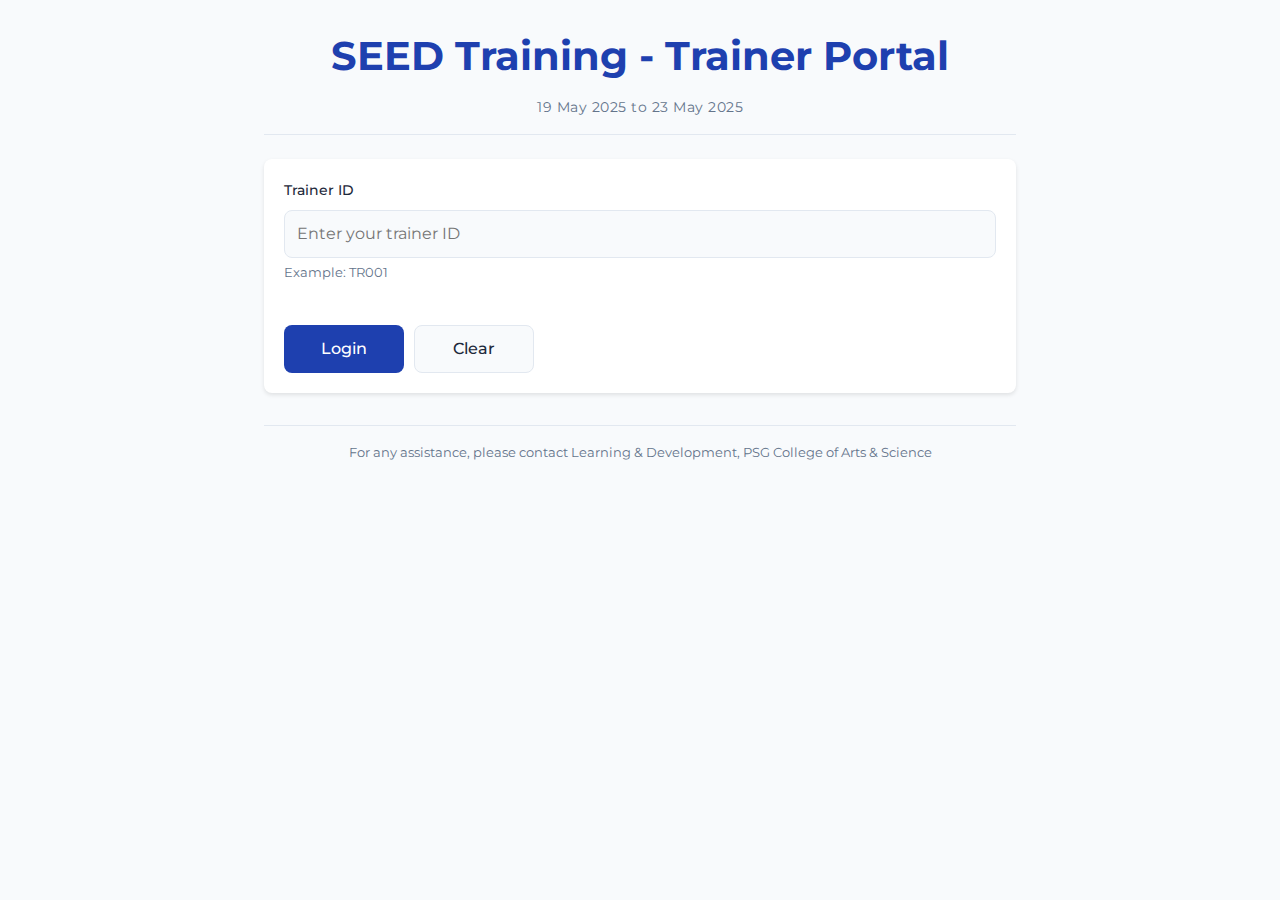
<file: index.html>
<!DOCTYPE html>
<html lang="en">
<head>
    <meta charset="UTF-8">
    <meta name="viewport" content="width=device-width, initial-scale=1.0">
    <title>SEED Training - Trainer Portal</title>
    <link href="https://fonts.googleapis.com/css2?family=Montserrat:wght@300;400;500;600;700&display=swap" rel="stylesheet">

    <style>
        :root {
            --primary: #1e40af;
            --primary-light: #dbeafe;
            --primary-dark: #1e3a8a;
            --secondary: #334155;
            --accent: #ef4444;
            --text-dark: #1e293b;
            --text-light: #64748b;
            --bg-white: #ffffff;
            --bg-light: #f8fafc;
            --border-color: #e2e8f0;
            --shadow: 0 2px 4px rgba(0, 0, 0, 0.1);
            --shadow-lg: 0 10px 15px -3px rgba(0, 0, 0, 0.1);
            --radius: 8px;
            --transition: all 0.3s ease;
            --success: #10b981;
        }
        
        * {
            box-sizing: border-box;
            margin: 0;
            padding: 0;
        }
        
        body {
            font-family: 'Montserrat', sans-serif;
            background-color: var(--bg-light);
            color: var(--text-dark);
            line-height: 1.6;
            font-size: 16px;
        }
        
        .container {
            width: 100%;
            max-width: 800px;
            margin: 0 auto;
            padding: 16px;
        }
        
        .header {
            text-align: center;
            margin-bottom: 24px;
            padding-bottom: 16px;
            border-bottom: 1px solid var(--border-color);
        }
        
        .main-title {
            font-size: 40px;
            font-weight: 700;
            color: var(--primary);
            margin-bottom: 8px;
        }
        
        .sub-title {
            font-size: 14px;
            font-weight: 400;
            color: var(--text-light);
            letter-spacing: 0.5px;
        }
        
        .login-container {
            background-color: var(--bg-white);
            padding: 20px;
            border-radius: var(--radius);
            margin-bottom: 24px;
            box-shadow: var(--shadow);
        }
        
        .login-form {
            display: flex;
            flex-direction: column;
            gap: 16px;
        }
        
        .login-field {
            display: flex;
            flex-direction: column;
            margin-bottom: 16px;
        }
        
        .login-label {
            display: block;
            font-weight: 500;
            margin-bottom: 8px;
            color: var(--text-dark);
            font-size: 14px;
        }
        
        .help-text {
            font-size: 13px;
            color: var(--text-light);
            margin-top: 4px;
        }
        
        #trainerId {
            padding: 12px;
            width: 100%;
            background-color: var(--bg-light);
            color: var(--text-dark);
            border: 1px solid var(--border-color);
            border-radius: var(--radius);
            font-family: 'Montserrat', sans-serif;
            font-size: 16px;
            transition: var(--transition);
            height: 48px;
        }
        
        #trainerId:focus {
            outline: none;
            border-color: var(--primary);
            box-shadow: 0 0 0 3px rgba(30, 64, 175, 0.15);
        }
        
        .buttons-container {
            display: flex;
            gap: 10px;
            margin-top: 10px;
        }
        
        #loginBtn, #clearBtn {
            padding: 12px;
            border-radius: var(--radius);
            cursor: pointer;
            font-weight: 500;
            font-family: 'Montserrat', sans-serif;
            font-size: 16px;
            transition: var(--transition);
            height: 48px;
            width: 100%;
            border: 1px solid transparent;
        }
        
        #loginBtn {
            background-color: var(--primary);
            color: white;
        }
        
        #loginBtn:hover {
            background-color: var(--primary-dark);
        }
        
        #clearBtn {
            background-color: var(--bg-light);
            color: var(--text-dark);
            border-color: var(--border-color);
        }
        
        #clearBtn:hover {
            background-color: var(--border-color);
        }
        
        .error-message {
            color: var(--accent);
            padding: 12px;
            margin: 16px 0;
            font-weight: 500;
            font-size: 14px;
            background-color: rgba(239, 68, 68, 0.1);
            border-radius: var(--radius);
            display: none;
        }
        
        .dashboard-container {
            display: none;
        }
        
        .welcome-banner {
            background-color: var(--primary);
            color: white;
            padding: 20px;
            border-radius: var(--radius);
            margin-bottom: 24px;
            box-shadow: var(--shadow);
        }
        
        .trainer-name {
            font-size: 24px;
            font-weight: 600;
            margin-bottom: 8px;
        }
        
        .training-title {
            font-size: 18px;
            opacity: 0.9;
        }
        
        .stats-grid {
            display: grid;
            grid-template-columns: 1fr;
            gap: 16px;
            margin-bottom: 24px;
        }
        
        .stat-card {
            background-color: var(--bg-white);
            padding: 16px;
            border-radius: var(--radius);
            box-shadow: var(--shadow);
            text-align: center;
        }
        
        .stat-value {
            font-size: 32px;
            font-weight: 700;
            color: var(--primary);
            margin-bottom: 8px;
        }
        
        .stat-label {
            font-size: 14px;
            color: var(--text-light);
            font-weight: 500;
        }
        
        .info-box {
            background-color: var(--bg-white);
            border-radius: var(--radius);
            padding: 20px;
            margin-bottom: 24px;
            box-shadow: var(--shadow);
        }
        
        .info-section-title {
            font-size: 18px;
            margin-bottom: 16px;
            color: var(--primary);
            font-weight: 600;
            border-bottom: 1px solid var(--border-color);
            padding-bottom: 8px;
        }
        
        .info-row {
            margin-bottom: 16px;
        }
        
        .info-label {
            font-weight: 600;
            color: var(--text-light);
            margin-bottom: 4px;
            font-size: 13px;
        }
        
        .info-value {
            color: var(--text-dark);
            font-size: 15px;
            word-break: break-word;
            font-weight: 500;
        }
        
        .department-list {
            display: flex;
            flex-wrap: wrap;
            gap: 8px;
            margin-top: 8px;
        }
        
        .department-badge {
            background-color: var(--primary-light);
            color: var(--primary-dark);
            padding: 6px 12px;
            border-radius: 16px;
            font-size: 13px;
            font-weight: 600;
        }
        
        .material-section {
            margin-top: 24px;
        }
        
        .ppt-link {
            display: inline-block;
            margin-top: 8px;
            background-color: var(--primary);
            color: white;
            padding: 10px 16px;
            border-radius: var(--radius);
            text-decoration: none;
            font-weight: 500;
            transition: var(--transition);
        }
        
        .ppt-link:hover {
            background-color: var(--primary-dark);
        }
        
        .loading-container {
            display: none;
            text-align: center;
            padding: 30px 0;
        }
        
        .loading-spinner {
            display: inline-block;
            width: 40px;
            height: 40px;
            border: 4px solid var(--primary-light);
            border-radius: 50%;
            border-top-color: var(--primary);
            animation: spin 1s linear infinite;
        }
        
        .loading-text {
            margin-top: 16px;
            color: var(--primary-dark);
            font-weight: 500;
        }
        
        @keyframes spin {
            0% { transform: rotate(0deg); }
            100% { transform: rotate(360deg); }
        }
        
        .logout-btn {
            background-color: var(--bg-light);
            color: var(--text-dark);
            padding: 10px 16px;
            border: 1px solid var(--border-color);
            border-radius: var(--radius);
            font-family: 'Montserrat', sans-serif;
            font-weight: 500;
            cursor: pointer;
            transition: var(--transition);
            margin-bottom: 16px;
        }
        
        .logout-btn:hover {
            background-color: var(--border-color);
        }
        
        .footer {
            text-align: center;
            margin-top: 32px;
            color: var(--text-light);
            font-size: 13px;
            padding: 16px;
            border-top: 1px solid var(--border-color);
        }
        
        .sessions-container {
            display: flex;
            flex-direction: column;
            gap: 24px;
        }

        .session-date-header {
            font-size: 18px;
            font-weight: 600;
            color: var(--primary-dark);
            margin-top: 8px;
            margin-bottom: 16px;
            padding-bottom: 8px;
            border-bottom: 1px dashed var(--border-color);
        }
        
        .date-filter-container {
            background-color: var(--bg-white);
            padding: 16px;
            border-radius: var(--radius);
            margin-bottom: 24px;
            box-shadow: var(--shadow);
            display: flex;
            flex-direction: column;
            gap: 12px;
        }
        
        .filter-title {
            font-size: 16px;
            font-weight: 600;
            color: var(--primary);
            margin-bottom: 8px;
        }
        
        .filter-row {
            display: flex;
            flex-direction: column;
            gap: 8px;
        }
        
        #dateFilter {
            padding: 10px;
            border-radius: var(--radius);
            border: 1px solid var(--border-color);
            background-color: var(--bg-light);
            font-family: 'Montserrat', sans-serif;
            flex-grow: 1;
        }
        
        .filter-buttons {
            display: flex;
            gap: 8px;
        }
        
        #applyFilter, #resetFilter {
            padding: 10px;
            border-radius: var(--radius);
            cursor: pointer;
            font-weight: 500;
            font-family: 'Montserrat', sans-serif;
            transition: var(--transition);
            border: none;
        }
        
        #applyFilter {
            background-color: var(--primary);
            color: white;
        }
        
        #applyFilter:hover {
            background-color: var(--primary-dark);
        }
        
        #resetFilter {
            background-color: var(--border-color);
            color: var(--text-dark);
        }
        
        #resetFilter:hover {
            background-color: #cbd5e1;
        }
        
        .no-sessions-message {
            background-color: var(--primary-light);
            padding: 16px;
            border-radius: var(--radius);
            text-align: center;
            font-weight: 500;
            color: var(--primary-dark);
        }
        
        /* Responsive styles */
        @media (min-width: 640px) {
            .container {
                padding: 24px;
            }
            
            .main-title {
                font-size: 40px;
            }
            
            .info-row {
                display: flex;
                align-items: center;
            }
            
            .info-label {
                width: 150px;
                margin-bottom: 0;
            }
            
            .buttons-container {
                flex-direction: row;
            }
            
            #loginBtn, #clearBtn {
                width: auto;
                min-width: 120px;
            }
            
            .filter-row {
                flex-direction: row;
                align-items: center;
            }
        }
    </style>
</head>
<body>
    <div class="container">
        <div class="header">
            <h1 class="main-title">SEED Training - Trainer Portal</h1>
            <div class="sub-title">19 May 2025 to 23 May 2025</div>
        </div>
        
        <!-- Login Form -->
        <div class="login-container" id="loginContainer">
            <div class="login-form">
                <div class="login-field">
                    <label for="trainerId" class="login-label">Trainer ID</label>
                    <input type="text" id="trainerId" placeholder="Enter your trainer ID" autocomplete="off">
                    <div class="help-text">Example: TR001</div>
                </div>
                
                <div class="buttons-container">
                    <button id="loginBtn">Login</button>
                    <button id="clearBtn">Clear</button>
                </div>
            </div>
        </div>
        
        <div id="errorMessage" class="error-message"></div>
        
        <div class="loading-container" id="loadingContainer">
            <div class="loading-spinner"></div>
            <div class="loading-text">Verifying trainer credentials...</div>
        </div>
        
        <!-- Dashboard Content (Hidden by default) -->
        <div class="dashboard-container" id="dashboardContainer">
            <button id="logoutBtn" class="logout-btn">Logout</button>
            
            <div class="welcome-banner">
                <div class="trainer-name" id="trainerNameBanner">Welcome, Trainer</div>
                <div class="training-title" id="trainerCompanyBanner">Company Name</div>
            </div>
            
            <div class="stats-grid">
                <div class="stat-card">
                    <div class="stat-value" id="sessionCount">-</div>
                    <div class="stat-label">Total Sessions</div>
                </div>
            </div>
            
            <!-- Date Filter -->
            <div class="date-filter-container">
                <div class="filter-title">Filter Sessions by Date</div>
                <div class="filter-row">
                    <select id="dateFilter">
                        <option value="">All Dates</option>
                        <!-- Dates will be populated dynamically -->
                    </select>
                    <div class="filter-buttons">
                        <button id="applyFilter">Apply Filter</button>
                        <button id="resetFilter">Show All</button>
                    </div>
                </div>
            </div>
            
            <!-- Sessions container - will populate dynamically -->
            <div id="sessionsContainer" class="sessions-container">
                <!-- Sessions will be added here dynamically -->
            </div>
        </div>
        
        <div class="footer">
            For any assistance, please contact Learning & Development, PSG College of Arts & Science
        </div>
    </div>

<script>
    // API URL - Replace with your actual deployed Google Apps Script web app URL
    const apiUrl = "https://script.google.com/macros/s/AKfycbyTZ5WqpzCRh1S8GGyz6nUbM44C-SzZK9l6SBAYvYZFsQkOTLSZG1evcyo1NdOrlB-e/exec";
    
    // DOM elements
    const trainerIdInput = document.getElementById('trainerId');
    const loginBtn = document.getElementById('loginBtn');
    const clearBtn = document.getElementById('clearBtn');
    const logoutBtn = document.getElementById('logoutBtn');
    const errorDiv = document.getElementById('errorMessage');
    const loginContainer = document.getElementById('loginContainer');
    const dashboardContainer = document.getElementById('dashboardContainer');
    const loadingContainer = document.getElementById('loadingContainer');
    const sessionsContainer = document.getElementById('sessionsContainer');
    const dateFilterSelect = document.getElementById('dateFilter');
    const applyFilterBtn = document.getElementById('applyFilter');
    const resetFilterBtn = document.getElementById('resetFilter');
    
    // Store all sessions for filtering
    let allSessions = [];
    
    // Event listeners
    loginBtn.addEventListener('click', loginTrainer);
    clearBtn.addEventListener('click', clearForm);
    logoutBtn.addEventListener('click', logout);
    applyFilterBtn.addEventListener('click', applyDateFilter);
    resetFilterBtn.addEventListener('click', resetDateFilter);
    
    trainerIdInput.addEventListener('keypress', function(e) {
        if (e.key === 'Enter') loginTrainer();
    });
    
    // Clear form inputs
    function clearForm() {
        trainerIdInput.value = '';
        errorDiv.style.display = 'none';
    }
    
    // Logout function
    function logout() {
        dashboardContainer.style.display = 'none';
        loginContainer.style.display = 'block';
        clearForm();
    }
    
    // Validate trainer ID
    function validateTrainerId(id) {
        // Remove leading/trailing spaces and convert to uppercase
        id = id.trim().toUpperCase();
        
        // Check if empty
        if (!id) {
            return { valid: false, message: "Please enter your Trainer ID" };
        }
        
        return { valid: true, value: id };
    }
    
    // Show error message
    function showError(message) {
        errorDiv.textContent = message;
        errorDiv.style.display = 'block';
    }
    
    // Group sessions by date
    function groupSessionsByDate(sessions) {
        const groupedSessions = {};
        
        sessions.forEach(session => {
            if (!groupedSessions[session.date]) {
                groupedSessions[session.date] = [];
            }
            groupedSessions[session.date].push(session);
        });
        
        return groupedSessions;
    }
    
    // Create session card element
    function createSessionCard(session) {
        const sessionBox = document.createElement('div');
        sessionBox.className = 'info-box';
        
        // Create session title with timing
        const timing = session.timing || "All Day";
        const sessionTitle = document.createElement('h2');
        sessionTitle.className = 'info-section-title';
        sessionTitle.textContent = `Training Details - Session ${session.session} (${timing})`;
        sessionBox.appendChild(sessionTitle);
        
        // Create information rows
        const infoRows = [
            { label: "Training Date", value: session.date },
            { label: "Training Topic", value: session.topic },
            { label: "Venue", value: session.venue },
            { label: "Student Count", value: session.studentCount }
        ];
        
        infoRows.forEach(info => {
            const row = document.createElement('div');
            row.className = 'info-row';
            
            const label = document.createElement('div');
            label.className = 'info-label';
            label.textContent = info.label;
            
            const value = document.createElement('div');
            value.className = 'info-value';
            value.textContent = info.value || "-";
            
            row.appendChild(label);
            row.appendChild(value);
            sessionBox.appendChild(row);
        });
        
        // Create departments row
        const deptRow = document.createElement('div');
        deptRow.className = 'info-row';
        
        const deptLabel = document.createElement('div');
        deptLabel.className = 'info-label';
        deptLabel.textContent = "Departments";
        
        const deptValue = document.createElement('div');
        deptValue.className = 'info-value';
        
        const deptList = document.createElement('div');
        deptList.className = 'department-list';
        
        // Add department badges
        if (session.departments && session.departments.length > 0) {
            session.departments.forEach(dept => {
                const badge = document.createElement('span');
                badge.className = 'department-badge';
                badge.textContent = dept;
                deptList.appendChild(badge);
            });
        } else {
            deptList.textContent = "No departments specified";
        }
        
        deptValue.appendChild(deptList);
        deptRow.appendChild(deptLabel);
        deptRow.appendChild(deptValue);
        sessionBox.appendChild(deptRow);
        
        // Create materials section
        if (session.pptLink) {
            const materialSection = document.createElement('div');
            materialSection.className = 'material-section';
            
            const materialLabel = document.createElement('div');
            materialLabel.className = 'info-label';
            materialLabel.textContent = "Training Materials";
            
            const materialValue = document.createElement('div');
            materialValue.className = 'info-value';
            
            const pptLink = document.createElement('a');
            pptLink.className = 'ppt-link';
            pptLink.href = session.pptLink;
            pptLink.target = "_blank";
            pptLink.textContent = "Download Presentation";
            
            materialValue.appendChild(pptLink);
            materialSection.appendChild(materialLabel);
            materialSection.appendChild(materialValue);
            sessionBox.appendChild(materialSection);
        }
        
        return sessionBox;
    }
    
    // Populate date filter dropdown
    function populateDateFilter(sessions) {
        // Clear any existing options except the first one
        while (dateFilterSelect.options.length > 1) {
            dateFilterSelect.remove(1);
        }
        
        // Extract unique dates
        const uniqueDates = [...new Set(sessions.map(session => session.date))].sort();
        
        // Add date options to select
        uniqueDates.forEach(date => {
            const option = document.createElement('option');
            option.value = date;
            option.textContent = date;
            dateFilterSelect.appendChild(option);
        });
    }
    
    // Apply date filter
    function applyDateFilter() {
        const selectedDate = dateFilterSelect.value;
        
        if (selectedDate) {
            // Filter sessions by selected date
            const filteredSessions = allSessions.filter(session => session.date === selectedDate);
            renderSessions(filteredSessions);
        } else {
            // If no date selected, show all sessions
            renderSessions(allSessions);
        }
    }
    
    // Reset date filter
    function resetDateFilter() {
        dateFilterSelect.value = "";
        renderSessions(allSessions);
    }
    
    // Render all sessions
    function renderSessions(sessions) {
        // Clear previous sessions
        sessionsContainer.innerHTML = '';
        
        if (sessions.length === 0) {
            const noSessionsMsg = document.createElement('div');
            noSessionsMsg.className = 'no-sessions-message';
            noSessionsMsg.textContent = 'No sessions found for the selected criteria.';
            sessionsContainer.appendChild(noSessionsMsg);
            return;
        }
        
        // Group sessions by date
        const groupedSessions = groupSessionsByDate(sessions);
        
        // Sort dates
        const sortedDates = Object.keys(groupedSessions).sort();
        
        // Render sessions for each date
        sortedDates.forEach(date => {
            // Create date header
            const dateHeader = document.createElement('div');
            dateHeader.className = 'session-date-header';
            dateHeader.textContent = `Sessions for ${date}`;
            sessionsContainer.appendChild(dateHeader);
            
            // Sort sessions by session number
            const sortedSessions = groupedSessions[date].sort((a, b) => {
                return parseInt(a.session) - parseInt(b.session);
            });
            
            // Add each session card
            sortedSessions.forEach(session => {
                const sessionCard = createSessionCard(session);
                sessionsContainer.appendChild(sessionCard);
            });
        });
    }
    
    // Login function
    function loginTrainer() {
        const trainerIdResult = validateTrainerId(trainerIdInput.value);
        
        // Reset UI states
        errorDiv.style.display = 'none';
        
        // Validate trainer ID
        if (!trainerIdResult.valid) {
            showError(trainerIdResult.message);
            return;
        }
        
        // Show loading state
        loadingContainer.style.display = 'block';
        loginContainer.style.display = 'none';
        
        // Fetch data from the Google Apps Script API
        fetch(`${apiUrl}?trainerId=${trainerIdResult.value}`)
            .then(response => {
                if (!response.ok) {
                    throw new Error(`Server error: ${response.status}`);
                }
                return response.text();
            })
            .then(text => {
                try {
                    // Try to parse as JSON
                    const data = JSON.parse(text);
                    return data;
                } catch (e) {
                    // If can't parse as JSON, handle as text response
                    if (text === "undefined" || text.includes("Error") || text.trim() === "") {
                        throw new Error("Invalid data received from server");
                    }
                    try {
                        // Sometimes API might return weird formatting
                        return JSON.parse(text.replace(/[\n\r]/g, ''));
                    } catch (e2) {
                        throw new Error("Unable to process data from server");
                    }
                }
            })
            .then(data => {
                loadingContainer.style.display = 'none';
                
                if (!data || !data.success) {
                    showError(data.error || "Invalid trainer credentials");
                    loginContainer.style.display = 'block';
                    return;
                }
                
                // Store all sessions for later filtering
                allSessions = data.sessions;
                
                // Update trainer info in banner
                document.getElementById('trainerNameBanner').textContent = `Welcome, ${data.trainerName}`;
                document.getElementById('trainerCompanyBanner').textContent = data.vendorName || "SEED Training Program";
                
                // Update session count statistic
                document.getElementById('sessionCount').textContent = data.sessions.length;
                
                // Populate date filter dropdown
                populateDateFilter(data.sessions);
                
                // Render all sessions
                renderSessions(data.sessions);
                
                // Show dashboard
                dashboardContainer.style.display = 'block';
            })
            .catch(error => {
                loadingContainer.style.display = 'none';
                showError("Error: " + error.message);
                loginContainer.style.display = 'block';
            });
    }
</script>
</body>
</html>
</file>
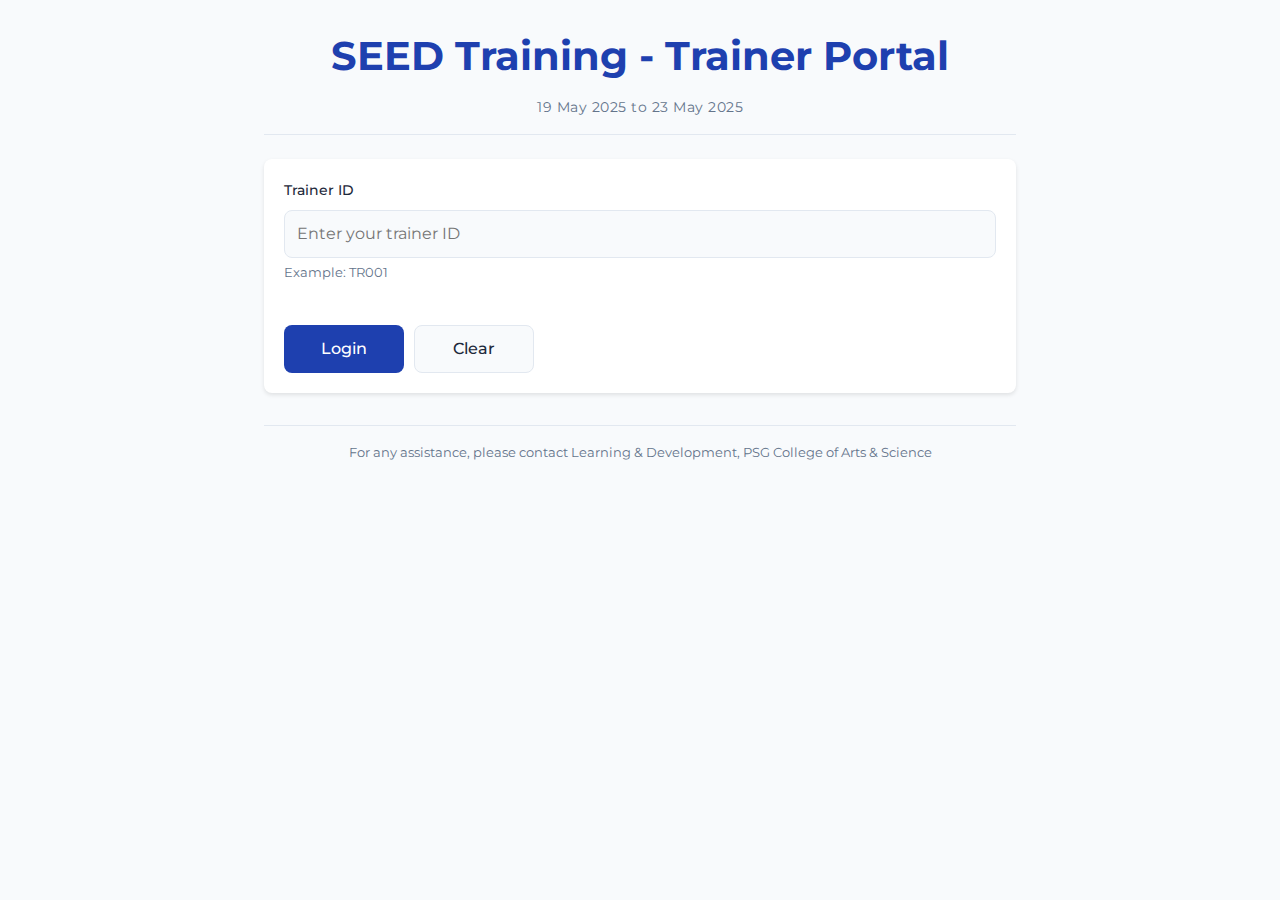
<file: testing 4 date.html>
<!DOCTYPE html>
<html lang="en">
<head>
    <meta charset="UTF-8">
    <meta name="viewport" content="width=device-width, initial-scale=1.0">
    <title>SEED Training - Trainer Portal</title>
    <link href="https://fonts.googleapis.com/css2?family=Montserrat:wght@300;400;500;600;700&display=swap" rel="stylesheet">

    <style>
        :root {
            --primary: #1e40af;
            --primary-light: #dbeafe;
            --primary-dark: #1e3a8a;
            --secondary: #334155;
            --accent: #ef4444;
            --text-dark: #1e293b;
            --text-light: #64748b;
            --bg-white: #ffffff;
            --bg-light: #f8fafc;
            --border-color: #e2e8f0;
            --shadow: 0 2px 4px rgba(0, 0, 0, 0.1);
            --shadow-lg: 0 10px 15px -3px rgba(0, 0, 0, 0.1);
            --radius: 8px;
            --transition: all 0.3s ease;
            --success: #10b981;
        }
        
        * {
            box-sizing: border-box;
            margin: 0;
            padding: 0;
        }
        
        body {
            font-family: 'Montserrat', sans-serif;
            background-color: var(--bg-light);
            color: var(--text-dark);
            line-height: 1.6;
            font-size: 16px;
        }
        
        .container {
            width: 100%;
            max-width: 800px;
            margin: 0 auto;
            padding: 16px;
        }
        
        .header {
            text-align: center;
            margin-bottom: 24px;
            padding-bottom: 16px;
            border-bottom: 1px solid var(--border-color);
        }
        
        .main-title {
            font-size: 40px;
            font-weight: 700;
            color: var(--primary);
            margin-bottom: 8px;
        }
        
        .sub-title {
            font-size: 14px;
            font-weight: 400;
            color: var(--text-light);
            letter-spacing: 0.5px;
        }
        
        .login-container {
            background-color: var(--bg-white);
            padding: 20px;
            border-radius: var(--radius);
            margin-bottom: 24px;
            box-shadow: var(--shadow);
        }
        
        .login-form {
            display: flex;
            flex-direction: column;
            gap: 16px;
        }
        
        .login-field {
            display: flex;
            flex-direction: column;
            margin-bottom: 16px;
        }
        
        .login-label {
            display: block;
            font-weight: 500;
            margin-bottom: 8px;
            color: var(--text-dark);
            font-size: 14px;
        }
        
        .help-text {
            font-size: 13px;
            color: var(--text-light);
            margin-top: 4px;
        }
        
        #trainerId {
            padding: 12px;
            width: 100%;
            background-color: var(--bg-light);
            color: var(--text-dark);
            border: 1px solid var(--border-color);
            border-radius: var(--radius);
            font-family: 'Montserrat', sans-serif;
            font-size: 16px;
            transition: var(--transition);
            height: 48px;
        }
        
        #trainerId:focus {
            outline: none;
            border-color: var(--primary);
            box-shadow: 0 0 0 3px rgba(30, 64, 175, 0.15);
        }
        
        .buttons-container {
            display: flex;
            gap: 10px;
            margin-top: 10px;
        }
        
        #loginBtn, #clearBtn {
            padding: 12px;
            border-radius: var(--radius);
            cursor: pointer;
            font-weight: 500;
            font-family: 'Montserrat', sans-serif;
            font-size: 16px;
            transition: var(--transition);
            height: 48px;
            width: 100%;
            border: 1px solid transparent;
        }
        
        #loginBtn {
            background-color: var(--primary);
            color: white;
        }
        
        #loginBtn:hover {
            background-color: var(--primary-dark);
        }
        
        #clearBtn {
            background-color: var(--bg-light);
            color: var(--text-dark);
            border-color: var(--border-color);
        }
        
        #clearBtn:hover {
            background-color: var(--border-color);
        }
        
        .error-message {
            color: var(--accent);
            padding: 12px;
            margin: 16px 0;
            font-weight: 500;
            font-size: 14px;
            background-color: rgba(239, 68, 68, 0.1);
            border-radius: var(--radius);
            display: none;
        }
        
        .dashboard-container {
            display: none;
        }
        
        .welcome-banner {
            background-color: var(--primary);
            color: white;
            padding: 20px;
            border-radius: var(--radius);
            margin-bottom: 24px;
            box-shadow: var(--shadow);
        }
        
        .trainer-name {
            font-size: 24px;
            font-weight: 600;
            margin-bottom: 8px;
        }
        
        .training-title {
            font-size: 18px;
            opacity: 0.9;
        }
        
        .stats-grid {
            display: grid;
            grid-template-columns: 1fr;
            gap: 16px;
            margin-bottom: 24px;
        }
        
        .stat-card {
            background-color: var(--bg-white);
            padding: 16px;
            border-radius: var(--radius);
            box-shadow: var(--shadow);
            text-align: center;
        }
        
        .stat-value {
            font-size: 32px;
            font-weight: 700;
            color: var(--primary);
            margin-bottom: 8px;
        }
        
        .stat-label {
            font-size: 14px;
            color: var(--text-light);
            font-weight: 500;
        }
        
        .info-box {
            background-color: var(--bg-white);
            border-radius: var(--radius);
            padding: 20px;
            margin-bottom: 24px;
            box-shadow: var(--shadow);
        }
        
        .info-section-title {
            font-size: 18px;
            margin-bottom: 16px;
            color: var(--primary);
            font-weight: 600;
            border-bottom: 1px solid var(--border-color);
            padding-bottom: 8px;
        }
        
        .info-row {
            margin-bottom: 16px;
        }
        
        .info-label {
            font-weight: 600;
            color: var(--text-light);
            margin-bottom: 4px;
            font-size: 13px;
        }
        
        .info-value {
            color: var(--text-dark);
            font-size: 15px;
            word-break: break-word;
            font-weight: 500;
        }
        
        .department-list {
            display: flex;
            flex-wrap: wrap;
            gap: 8px;
            margin-top: 8px;
        }
        
        .department-badge {
            background-color: var(--primary-light);
            color: var(--primary-dark);
            padding: 6px 12px;
            border-radius: 16px;
            font-size: 13px;
            font-weight: 600;
        }
        
        .material-section {
            margin-top: 24px;
        }
        
        .ppt-link {
            display: inline-block;
            margin-top: 8px;
            background-color: var(--primary);
            color: white;
            padding: 10px 16px;
            border-radius: var(--radius);
            text-decoration: none;
            font-weight: 500;
            transition: var(--transition);
        }
        
        .ppt-link:hover {
            background-color: var(--primary-dark);
        }
        
        .loading-container {
            display: none;
            text-align: center;
            padding: 30px 0;
        }
        
        .loading-spinner {
            display: inline-block;
            width: 40px;
            height: 40px;
            border: 4px solid var(--primary-light);
            border-radius: 50%;
            border-top-color: var(--primary);
            animation: spin 1s linear infinite;
        }
        
        .loading-text {
            margin-top: 16px;
            color: var(--primary-dark);
            font-weight: 500;
        }
        
        @keyframes spin {
            0% { transform: rotate(0deg); }
            100% { transform: rotate(360deg); }
        }
        
        .logout-btn {
            background-color: var(--bg-light);
            color: var(--text-dark);
            padding: 10px 16px;
            border: 1px solid var(--border-color);
            border-radius: var(--radius);
            font-family: 'Montserrat', sans-serif;
            font-weight: 500;
            cursor: pointer;
            transition: var(--transition);
            margin-bottom: 16px;
        }
        
        .logout-btn:hover {
            background-color: var(--border-color);
        }
        
        .footer {
            text-align: center;
            margin-top: 32px;
            color: var(--text-light);
            font-size: 13px;
            padding: 16px;
            border-top: 1px solid var(--border-color);
        }
        
        .sessions-container {
            display: flex;
            flex-direction: column;
            gap: 24px;
        }

        .session-date-header {
            font-size: 18px;
            font-weight: 600;
            color: var(--primary-dark);
            margin-top: 8px;
            margin-bottom: 16px;
            padding-bottom: 8px;
            border-bottom: 1px dashed var(--border-color);
        }
        
        .date-filter-container {
            background-color: var(--bg-white);
            padding: 16px;
            border-radius: var(--radius);
            margin-bottom: 24px;
            box-shadow: var(--shadow);
            display: flex;
            flex-direction: column;
            gap: 12px;
        }
        
        .filter-title {
            font-size: 16px;
            font-weight: 600;
            color: var(--primary);
            margin-bottom: 8px;
        }
        
        .filter-row {
            display: flex;
            flex-direction: column;
            gap: 8px;
        }
        
        #dateFilter {
            padding: 10px;
            border-radius: var(--radius);
            border: 1px solid var(--border-color);
            background-color: var(--bg-light);
            font-family: 'Montserrat', sans-serif;
            flex-grow: 1;
        }
        
        .filter-buttons {
            display: flex;
            gap: 8px;
        }
        
        #applyFilter, #resetFilter {
            padding: 10px;
            border-radius: var(--radius);
            cursor: pointer;
            font-weight: 500;
            font-family: 'Montserrat', sans-serif;
            transition: var(--transition);
            border: none;
        }
        
        #applyFilter {
            background-color: var(--primary);
            color: white;
        }
        
        #applyFilter:hover {
            background-color: var(--primary-dark);
        }
        
        #resetFilter {
            background-color: var(--border-color);
            color: var(--text-dark);
        }
        
        #resetFilter:hover {
            background-color: #cbd5e1;
        }
        
        .no-sessions-message {
            background-color: var(--primary-light);
            padding: 16px;
            border-radius: var(--radius);
            text-align: center;
            font-weight: 500;
            color: var(--primary-dark);
        }
        
        /* Responsive styles */
        @media (min-width: 640px) {
            .container {
                padding: 24px;
            }
            
            .main-title {
                font-size: 40px;
            }
            
            .info-row {
                display: flex;
                align-items: center;
            }
            
            .info-label {
                width: 150px;
                margin-bottom: 0;
            }
            
            .buttons-container {
                flex-direction: row;
            }
            
            #loginBtn, #clearBtn {
                width: auto;
                min-width: 120px;
            }
            
            .filter-row {
                flex-direction: row;
                align-items: center;
            }
        }
    </style>
</head>
<body>
    <div class="container">
        <div class="header">
            <h1 class="main-title">SEED Training - Trainer Portal</h1>
            <div class="sub-title">19 May 2025 to 23 May 2025</div>
        </div>
        
        <!-- Login Form -->
        <div class="login-container" id="loginContainer">
            <div class="login-form">
                <div class="login-field">
                    <label for="trainerId" class="login-label">Trainer ID</label>
                    <input type="text" id="trainerId" placeholder="Enter your trainer ID" autocomplete="off">
                    <div class="help-text">Example: TR001</div>
                </div>
                
                <div class="buttons-container">
                    <button id="loginBtn">Login</button>
                    <button id="clearBtn">Clear</button>
                </div>
            </div>
        </div>
        
        <div id="errorMessage" class="error-message"></div>
        
        <div class="loading-container" id="loadingContainer">
            <div class="loading-spinner"></div>
            <div class="loading-text">Verifying trainer credentials...</div>
        </div>
        
        <!-- Dashboard Content (Hidden by default) -->
        <div class="dashboard-container" id="dashboardContainer">
            <button id="logoutBtn" class="logout-btn">Logout</button>
            
            <div class="welcome-banner">
                <div class="trainer-name" id="trainerNameBanner">Welcome, Trainer</div>
                <div class="training-title" id="trainerCompanyBanner">Company Name</div>
            </div>
            
            <div class="stats-grid">
                <div class="stat-card">
                    <div class="stat-value" id="sessionCount">-</div>
                    <div class="stat-label">Total Sessions</div>
                </div>
            </div>
            
            <!-- Date Filter -->
            <div class="date-filter-container">
                <div class="filter-title">Filter Sessions by Date</div>
                <div class="filter-row">
                    <select id="dateFilter">
                        <option value="">All Dates</option>
                        <!-- Dates will be populated dynamically -->
                    </select>
                    <div class="filter-buttons">
                        <button id="applyFilter">Apply Filter</button>
                        <button id="resetFilter">Show All</button>
                    </div>
                </div>
            </div>
            
            <!-- Sessions container - will populate dynamically -->
            <div id="sessionsContainer" class="sessions-container">
                <!-- Sessions will be added here dynamically -->
            </div>
        </div>
        
        <div class="footer">
            For any assistance, please contact Learning & Development, PSG College of Arts & Science
        </div>
    </div>

<script>
    // API URL - Replace with your actual deployed Google Apps Script web app URL
    const apiUrl = "https://script.google.com/macros/s/AKfycbyTZ5WqpzCRh1S8GGyz6nUbM44C-SzZK9l6SBAYvYZFsQkOTLSZG1evcyo1NdOrlB-e/exec";
    
    // DOM elements
    const trainerIdInput = document.getElementById('trainerId');
    const loginBtn = document.getElementById('loginBtn');
    const clearBtn = document.getElementById('clearBtn');
    const logoutBtn = document.getElementById('logoutBtn');
    const errorDiv = document.getElementById('errorMessage');
    const loginContainer = document.getElementById('loginContainer');
    const dashboardContainer = document.getElementById('dashboardContainer');
    const loadingContainer = document.getElementById('loadingContainer');
    const sessionsContainer = document.getElementById('sessionsContainer');
    const dateFilterSelect = document.getElementById('dateFilter');
    const applyFilterBtn = document.getElementById('applyFilter');
    const resetFilterBtn = document.getElementById('resetFilter');
    
    // Store all sessions for filtering
    let allSessions = [];
    
    // Event listeners
    loginBtn.addEventListener('click', loginTrainer);
    clearBtn.addEventListener('click', clearForm);
    logoutBtn.addEventListener('click', logout);
    applyFilterBtn.addEventListener('click', applyDateFilter);
    resetFilterBtn.addEventListener('click', resetDateFilter);
    
    trainerIdInput.addEventListener('keypress', function(e) {
        if (e.key === 'Enter') loginTrainer();
    });
    
    // Clear form inputs
    function clearForm() {
        trainerIdInput.value = '';
        errorDiv.style.display = 'none';
    }
    
    // Logout function
    function logout() {
        dashboardContainer.style.display = 'none';
        loginContainer.style.display = 'block';
        clearForm();
    }
    
    // Validate trainer ID
    function validateTrainerId(id) {
        // Remove leading/trailing spaces and convert to uppercase
        id = id.trim().toUpperCase();
        
        // Check if empty
        if (!id) {
            return { valid: false, message: "Please enter your Trainer ID" };
        }
        
        return { valid: true, value: id };
    }
    
    // Show error message
    function showError(message) {
        errorDiv.textContent = message;
        errorDiv.style.display = 'block';
    }
    
    // Group sessions by date
    function groupSessionsByDate(sessions) {
        const groupedSessions = {};
        
        sessions.forEach(session => {
            if (!groupedSessions[session.date]) {
                groupedSessions[session.date] = [];
            }
            groupedSessions[session.date].push(session);
        });
        
        return groupedSessions;
    }
    
    // Create session card element
    function createSessionCard(session) {
        const sessionBox = document.createElement('div');
        sessionBox.className = 'info-box';
        
        // Create session title with timing
        const timing = session.timing || "All Day";
        const sessionTitle = document.createElement('h2');
        sessionTitle.className = 'info-section-title';
        sessionTitle.textContent = `Training Details - Session ${session.session} (${timing})`;
        sessionBox.appendChild(sessionTitle);
        
        // Create information rows
        const infoRows = [
            { label: "Training Date", value: session.date },
            { label: "Training Topic", value: session.topic },
            { label: "Venue", value: session.venue },
            { label: "Student Count", value: session.studentCount }
        ];
        
        infoRows.forEach(info => {
            const row = document.createElement('div');
            row.className = 'info-row';
            
            const label = document.createElement('div');
            label.className = 'info-label';
            label.textContent = info.label;
            
            const value = document.createElement('div');
            value.className = 'info-value';
            value.textContent = info.value || "-";
            
            row.appendChild(label);
            row.appendChild(value);
            sessionBox.appendChild(row);
        });
        
        // Create departments row
        const deptRow = document.createElement('div');
        deptRow.className = 'info-row';
        
        const deptLabel = document.createElement('div');
        deptLabel.className = 'info-label';
        deptLabel.textContent = "Departments";
        
        const deptValue = document.createElement('div');
        deptValue.className = 'info-value';
        
        const deptList = document.createElement('div');
        deptList.className = 'department-list';
        
        // Add department badges
        if (session.departments && session.departments.length > 0) {
            session.departments.forEach(dept => {
                const badge = document.createElement('span');
                badge.className = 'department-badge';
                badge.textContent = dept;
                deptList.appendChild(badge);
            });
        } else {
            deptList.textContent = "No departments specified";
        }
        
        deptValue.appendChild(deptList);
        deptRow.appendChild(deptLabel);
        deptRow.appendChild(deptValue);
        sessionBox.appendChild(deptRow);
        
        // Create materials section
        if (session.pptLink) {
            const materialSection = document.createElement('div');
            materialSection.className = 'material-section';
            
            const materialLabel = document.createElement('div');
            materialLabel.className = 'info-label';
            materialLabel.textContent = "Training Materials";
            
            const materialValue = document.createElement('div');
            materialValue.className = 'info-value';
            
            const pptLink = document.createElement('a');
            pptLink.className = 'ppt-link';
            pptLink.href = session.pptLink;
            pptLink.target = "_blank";
            pptLink.textContent = "Download Presentation";
            
            materialValue.appendChild(pptLink);
            materialSection.appendChild(materialLabel);
            materialSection.appendChild(materialValue);
            sessionBox.appendChild(materialSection);
        }
        
        return sessionBox;
    }
    
    // Populate date filter dropdown
    function populateDateFilter(sessions) {
        // Clear any existing options except the first one
        while (dateFilterSelect.options.length > 1) {
            dateFilterSelect.remove(1);
        }
        
        // Extract unique dates
        const uniqueDates = [...new Set(sessions.map(session => session.date))].sort();
        
        // Add date options to select
        uniqueDates.forEach(date => {
            const option = document.createElement('option');
            option.value = date;
            option.textContent = date;
            dateFilterSelect.appendChild(option);
        });
    }
    
    // Apply date filter
    function applyDateFilter() {
        const selectedDate = dateFilterSelect.value;
        
        if (selectedDate) {
            // Filter sessions by selected date
            const filteredSessions = allSessions.filter(session => session.date === selectedDate);
            renderSessions(filteredSessions);
        } else {
            // If no date selected, show all sessions
            renderSessions(allSessions);
        }
    }
    
    // Reset date filter
    function resetDateFilter() {
        dateFilterSelect.value = "";
        renderSessions(allSessions);
    }
    
    // Render all sessions
    function renderSessions(sessions) {
        // Clear previous sessions
        sessionsContainer.innerHTML = '';
        
        if (sessions.length === 0) {
            const noSessionsMsg = document.createElement('div');
            noSessionsMsg.className = 'no-sessions-message';
            noSessionsMsg.textContent = 'No sessions found for the selected criteria.';
            sessionsContainer.appendChild(noSessionsMsg);
            return;
        }
        
        // Group sessions by date
        const groupedSessions = groupSessionsByDate(sessions);
        
        // Sort dates
        const sortedDates = Object.keys(groupedSessions).sort();
        
        // Render sessions for each date
        sortedDates.forEach(date => {
            // Create date header
            const dateHeader = document.createElement('div');
            dateHeader.className = 'session-date-header';
            dateHeader.textContent = `Sessions for ${date}`;
            sessionsContainer.appendChild(dateHeader);
            
            // Sort sessions by session number
            const sortedSessions = groupedSessions[date].sort((a, b) => {
                return parseInt(a.session) - parseInt(b.session);
            });
            
            // Add each session card
            sortedSessions.forEach(session => {
                const sessionCard = createSessionCard(session);
                sessionsContainer.appendChild(sessionCard);
            });
        });
    }
    
    // Login function
    function loginTrainer() {
        const trainerIdResult = validateTrainerId(trainerIdInput.value);
        
        // Reset UI states
        errorDiv.style.display = 'none';
        
        // Validate trainer ID
        if (!trainerIdResult.valid) {
            showError(trainerIdResult.message);
            return;
        }
        
        // Show loading state
        loadingContainer.style.display = 'block';
        loginContainer.style.display = 'none';
        
        // Fetch data from the Google Apps Script API
        fetch(`${apiUrl}?trainerId=${trainerIdResult.value}`)
            .then(response => {
                if (!response.ok) {
                    throw new Error(`Server error: ${response.status}`);
                }
                return response.text();
            })
            .then(text => {
                try {
                    // Try to parse as JSON
                    const data = JSON.parse(text);
                    return data;
                } catch (e) {
                    // If can't parse as JSON, handle as text response
                    if (text === "undefined" || text.includes("Error") || text.trim() === "") {
                        throw new Error("Invalid data received from server");
                    }
                    try {
                        // Sometimes API might return weird formatting
                        return JSON.parse(text.replace(/[\n\r]/g, ''));
                    } catch (e2) {
                        throw new Error("Unable to process data from server");
                    }
                }
            })
            .then(data => {
                loadingContainer.style.display = 'none';
                
                if (!data || !data.success) {
                    showError(data.error || "Invalid trainer credentials");
                    loginContainer.style.display = 'block';
                    return;
                }
                
                // Store all sessions for later filtering
                allSessions = data.sessions;
                
                // Update trainer info in banner
                document.getElementById('trainerNameBanner').textContent = `Welcome, ${data.trainerName}`;
                document.getElementById('trainerCompanyBanner').textContent = data.vendorName || "SEED Training Program";
                
                // Update session count statistic
                document.getElementById('sessionCount').textContent = data.sessions.length;
                
                // Populate date filter dropdown
                populateDateFilter(data.sessions);
                
                // Render all sessions
                renderSessions(data.sessions);
                
                // Show dashboard
                dashboardContainer.style.display = 'block';
            })
            .catch(error => {
                loadingContainer.style.display = 'none';
                showError("Error: " + error.message);
                loginContainer.style.display = 'block';
            });
    }
</script>
</body>
</html>
</file>
